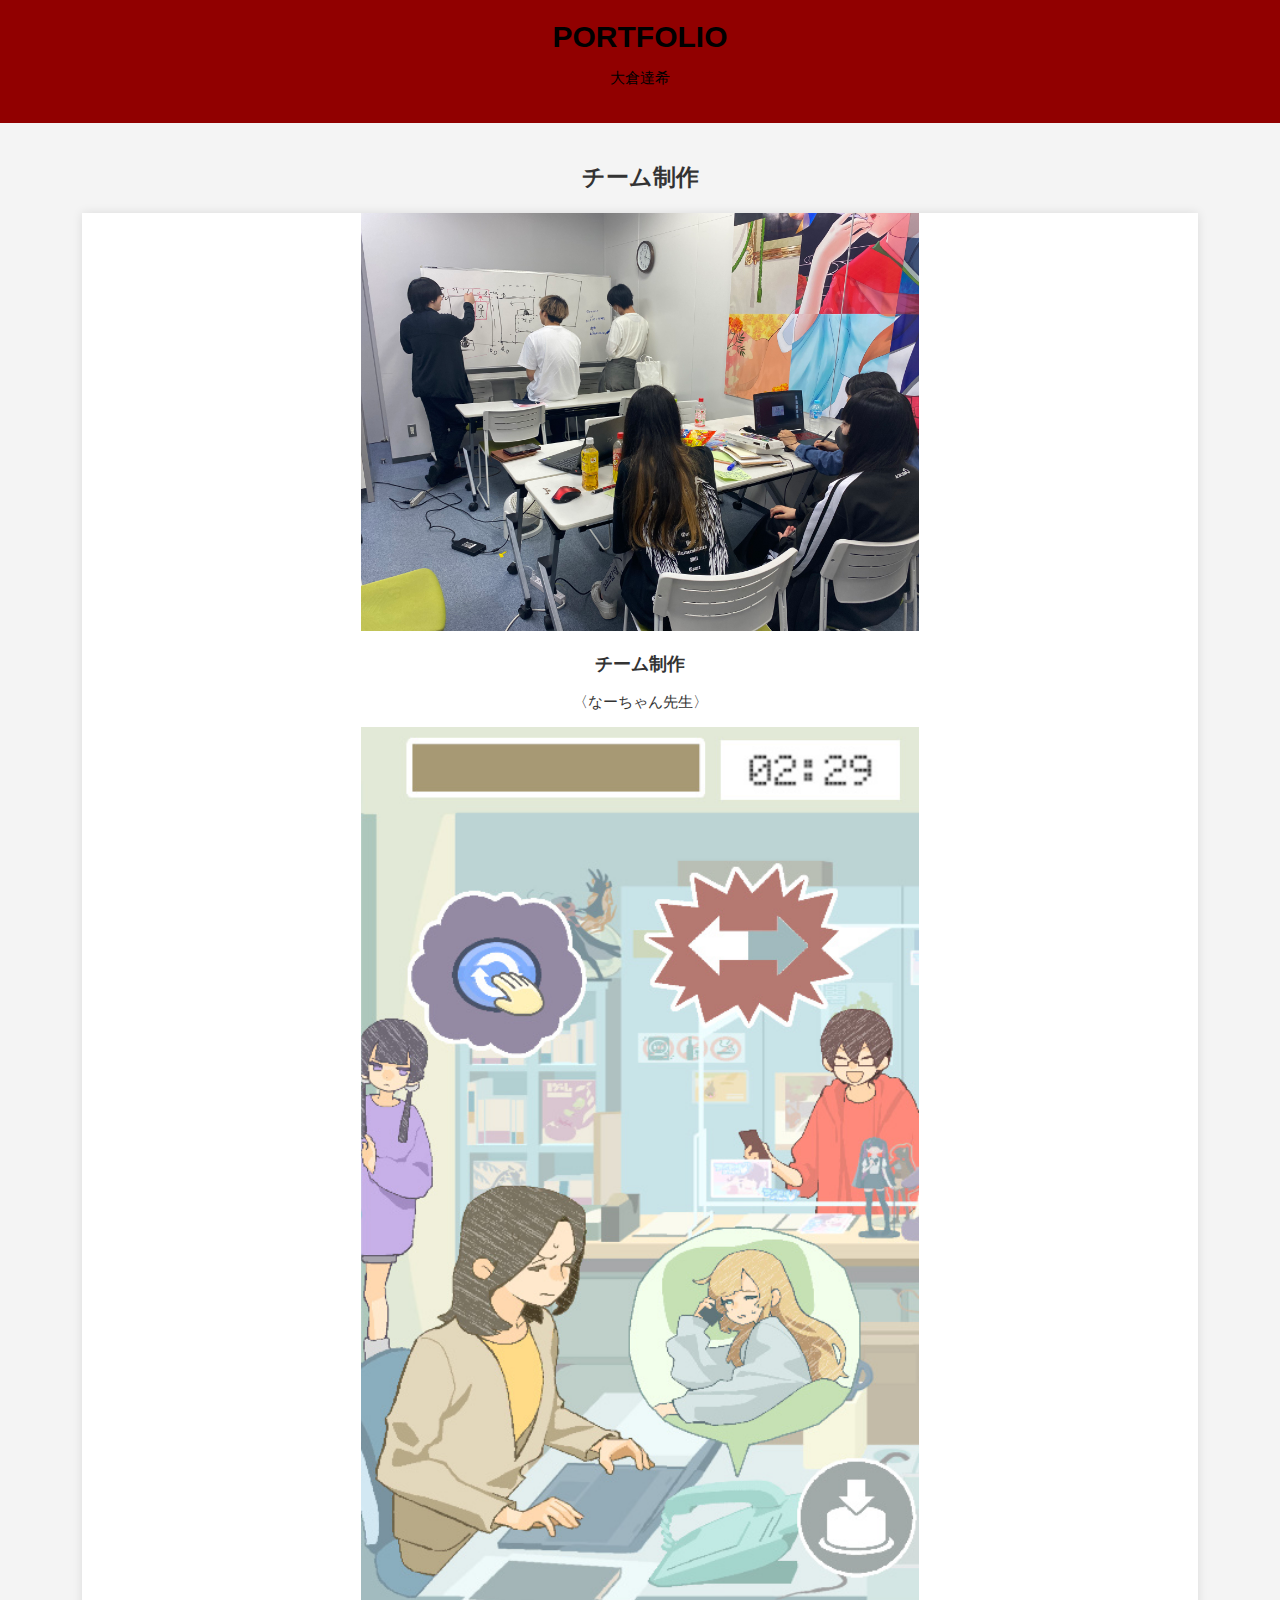
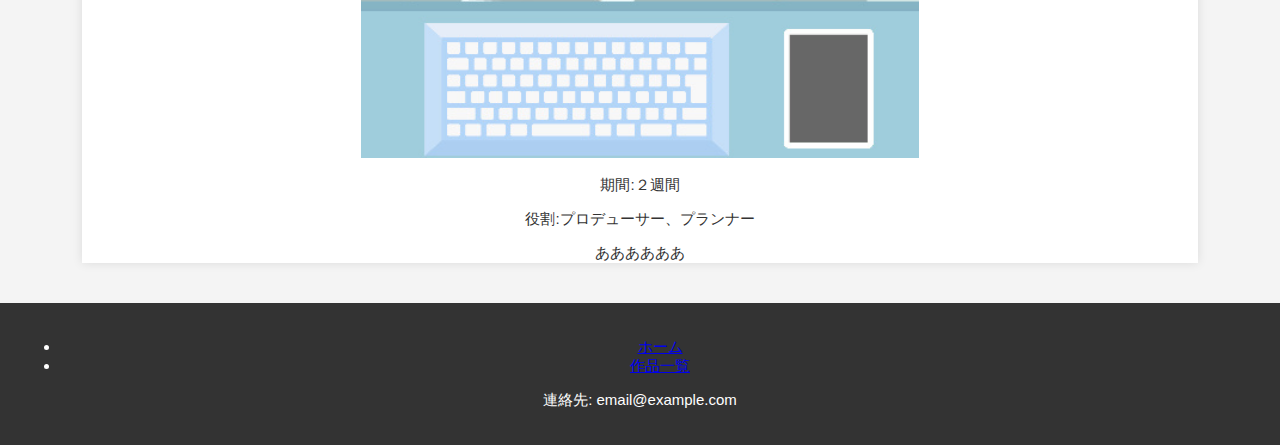
<file: index.html>
<!DOCTYPE html>
<html lang="ja">
<head>
    <meta charset="UTF-8">
    <title>ポートフォリオ</title>
    <link rel="stylesheet" href="styles.css"type="text/css">
</head>
<body>
    <header>
        <h1>PORTFOLIO</h1>
        <p>大倉達希</p>
    </header>
    <section id="projects">
        <p></p>
        <h2>チーム制作</h2>
        <div class="project">
            <!-- 絶対パス -->
            <img src="Title01.jpg" alt="プロジェクト1の画像">
            <h3>チーム制作</h3>
            <p>〈なーちゃん先生〉</p>
            <!-- 相対パス -->
            <a href="portfolio_nachan.html">
                 <img src="Game02.jpg" alt="プロジェクト2の画像">
             </a>
            <p>期間:２週間</p>
            <p>役割:プロデューサー、プランナー</p>
            <p>ああああああ</p>
        </div>
        <!-- 追加のプロジェクトはここに入れる -->
    </section>
    <footer>
        <nav>
            <ul>
                <li><a href="index.html">ホーム</a></li>
                <li><a href="portfolio_sub.html">作品一覧</a></li>
            </ul>
        </nav>
        <p>連絡先: email@example.com</p>
    </footer>
</body>
</html>
</file>
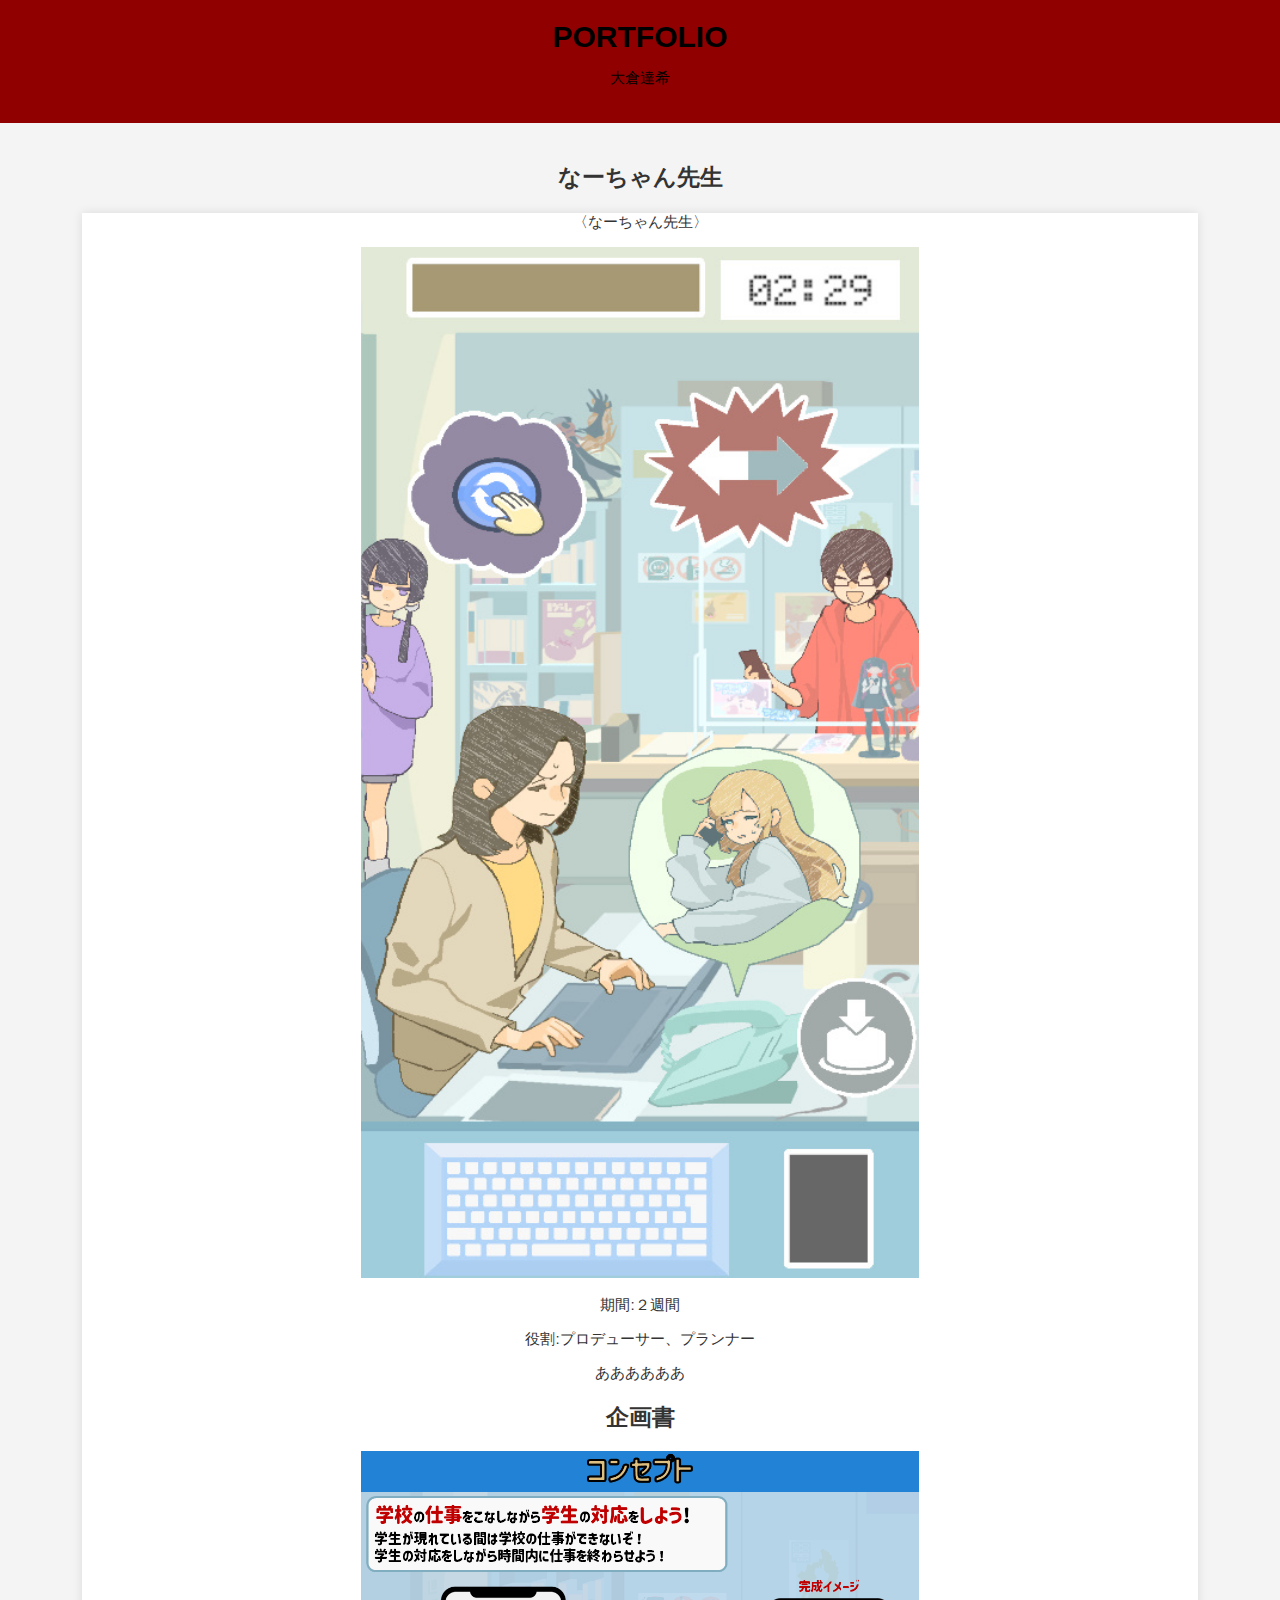
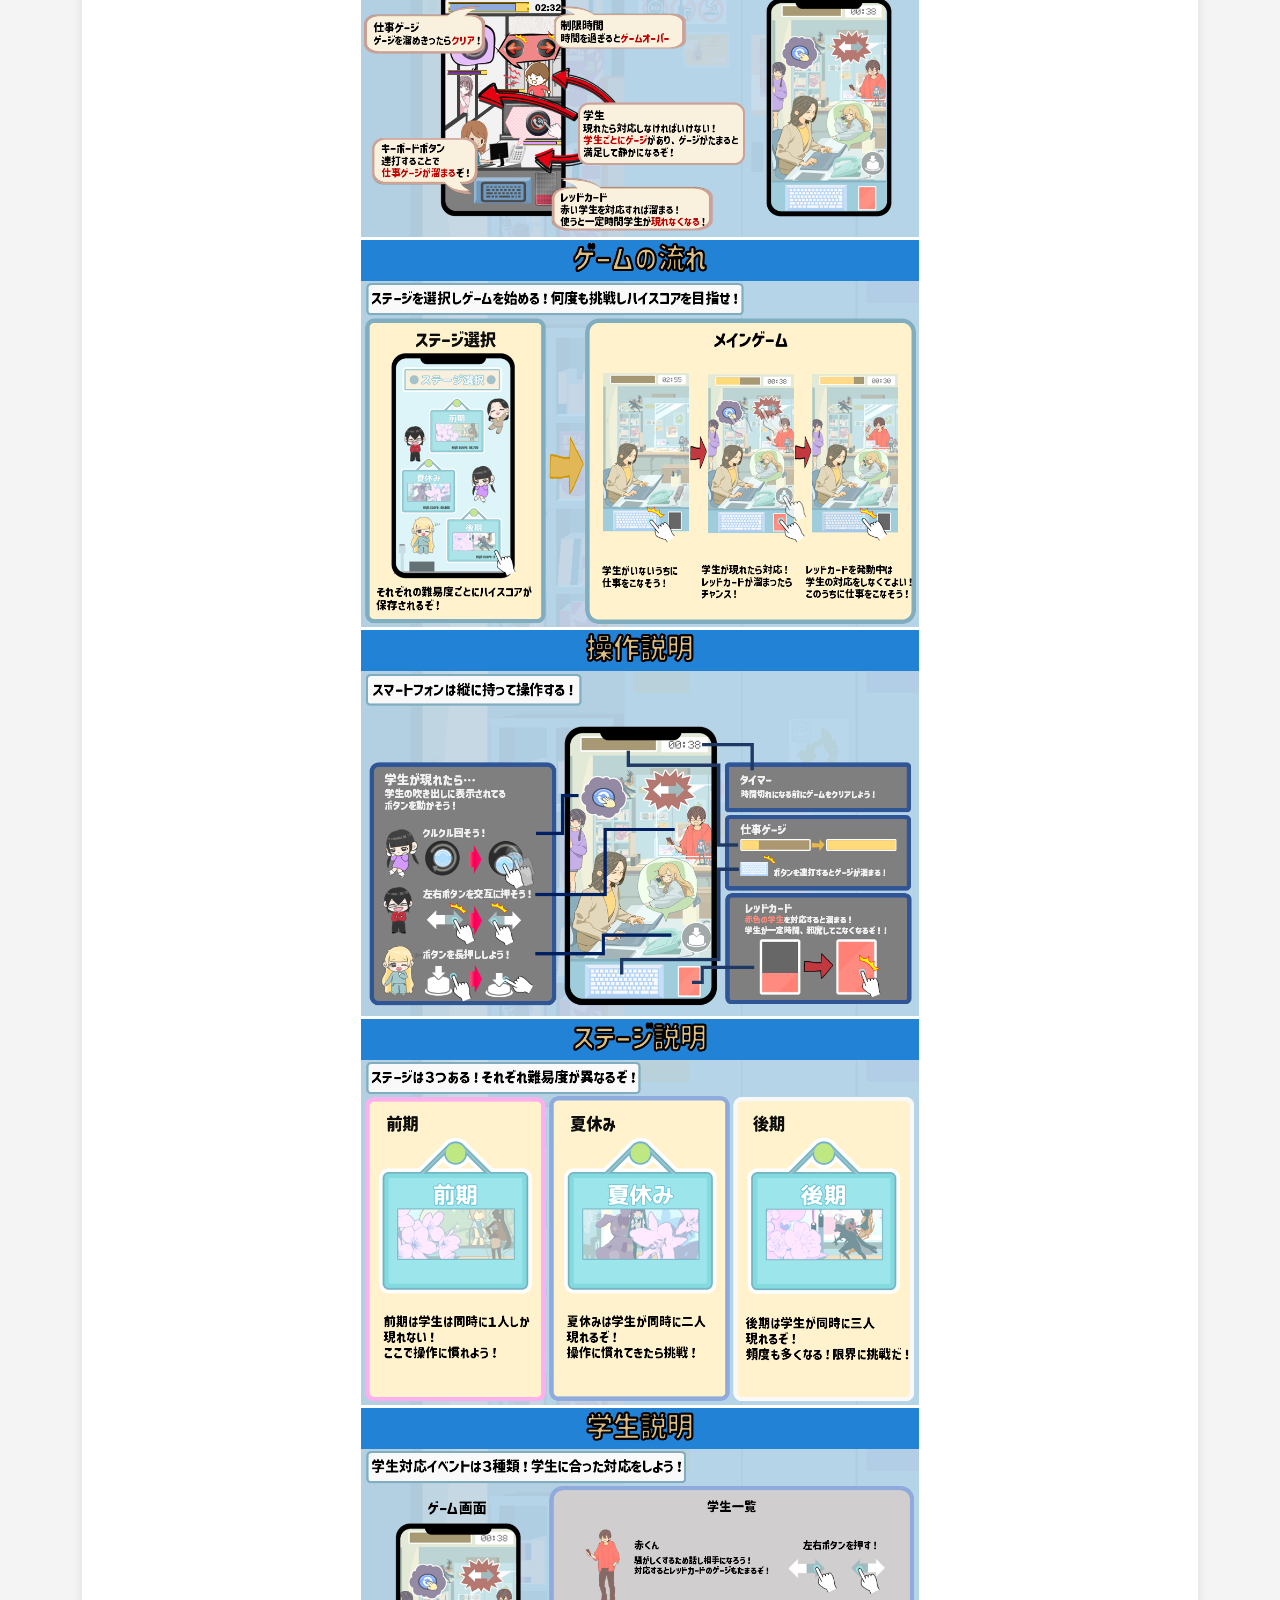
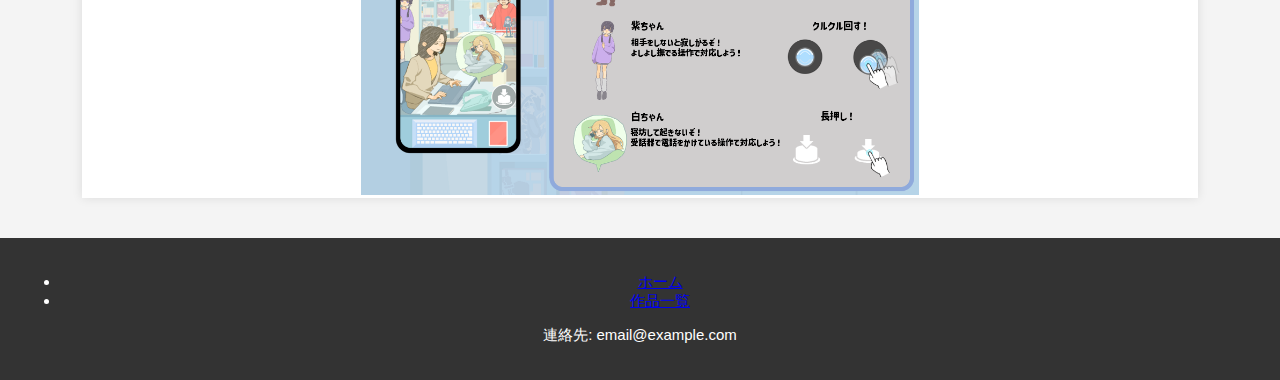
<file: portfolio_nachan.html>
<!DOCTYPE html>
<html lang="ja">
<head>
    <meta charset="UTF-8">
    <title>ポートフォリオ</title>
    <link rel="stylesheet" href="styles.css"type="text/css">
   
    
</head>
<body>
    <header>
        <h1>PORTFOLIO</h1>
        <p>大倉達希</p>
    </header>
    <section id="projects">
        <p></p>
        <h2>なーちゃん先生</h2>
        <div class="project">
            <p>〈なーちゃん先生〉</p>
            <!-- 相対パス -->
            
                 <img src="Game02.jpg" alt="プロジェクト2の画像">
            
            <p>期間:２週間</p>
            <p>役割:プロデューサー、プランナー</p>
            <p>ああああああ</p>

            <h2>企画書</h2>
            <img src="nachan01.PNG" alt="プロジェクト2の画像">
            <img src="nachan02.PNG" alt="プロジェクト2の画像">
            <img src="nachan03.PNG" alt="プロジェクト2の画像">
            <img src="nachan04.PNG" alt="プロジェクト2の画像">
            <img src="nachan05.PNG" alt="プロジェクト2の画像">
            
        </div>
        <!-- 追加のプロジェクトはここに入れる -->
    </section>
    <footer>
        <nav>
            <ul>
                <li><a href="index.html">ホーム</a></li>
                <li><a href="portfolio_sub.html">作品一覧</a></li>
            </ul>
        </nav>
        <p>連絡先: email@example.com</p>
    </footer>
</body>
</html>
</file>
<file: styles.css>
body {
    font-family: 'Arial', sans-serif;
    margin: 0;
    padding: 0;
    background-color: #f4f4f4;
    color: #333;
    font-size: 15px;
    
}

header, section, footer {
    text-align: center;
    padding: 20px;
}

header {
    background-color: rgb(145, 0, 0);
    color: rgb(0, 0, 0);
}

header h1 {
    margin: 0;
}

section{
    padding: 20px;
    

}

.project {
    background-color: #fff;
    margin: 20px auto;
    width: 90%;
    box-shadow: 0 0 10px rgba(0,0,0,0.1);
}

.project img {
    width: 50%;
    height: auto;
}

footer {
    background-color: #333;
    color: #fff;
}
</file>
